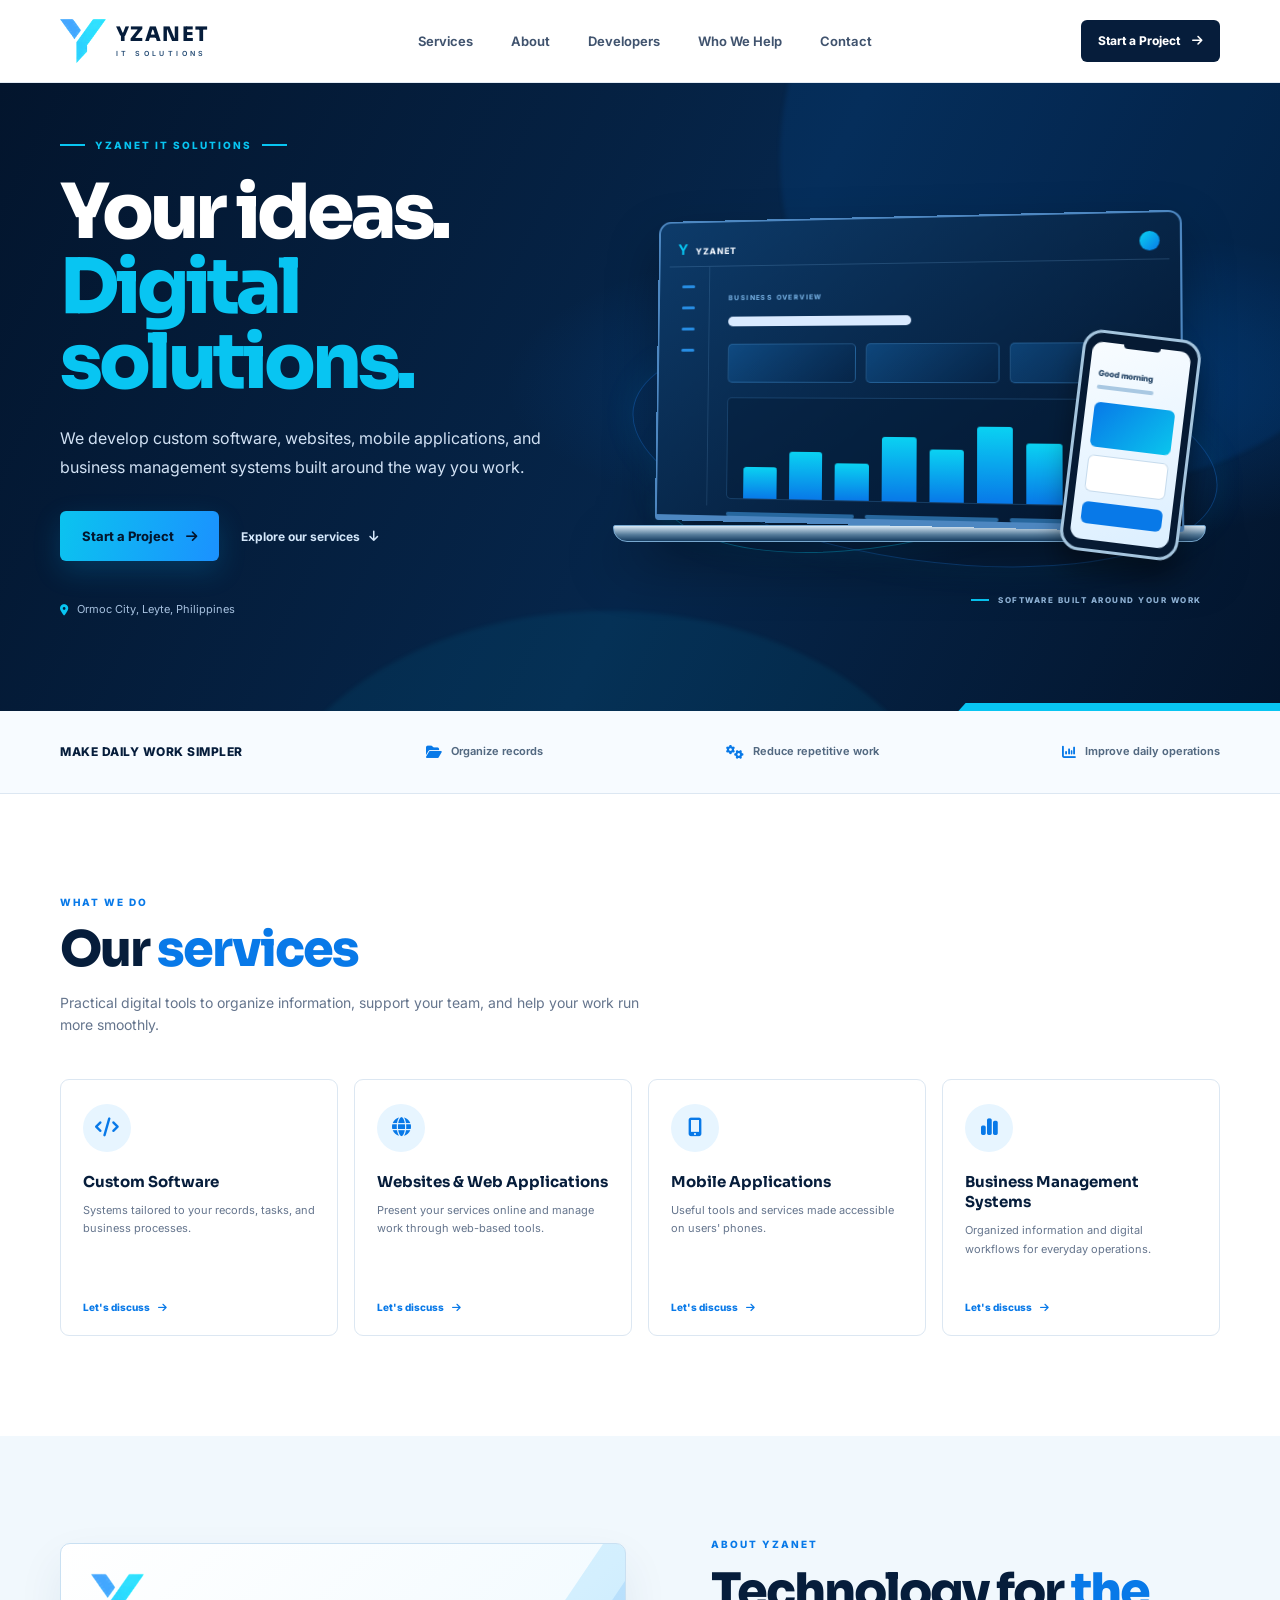
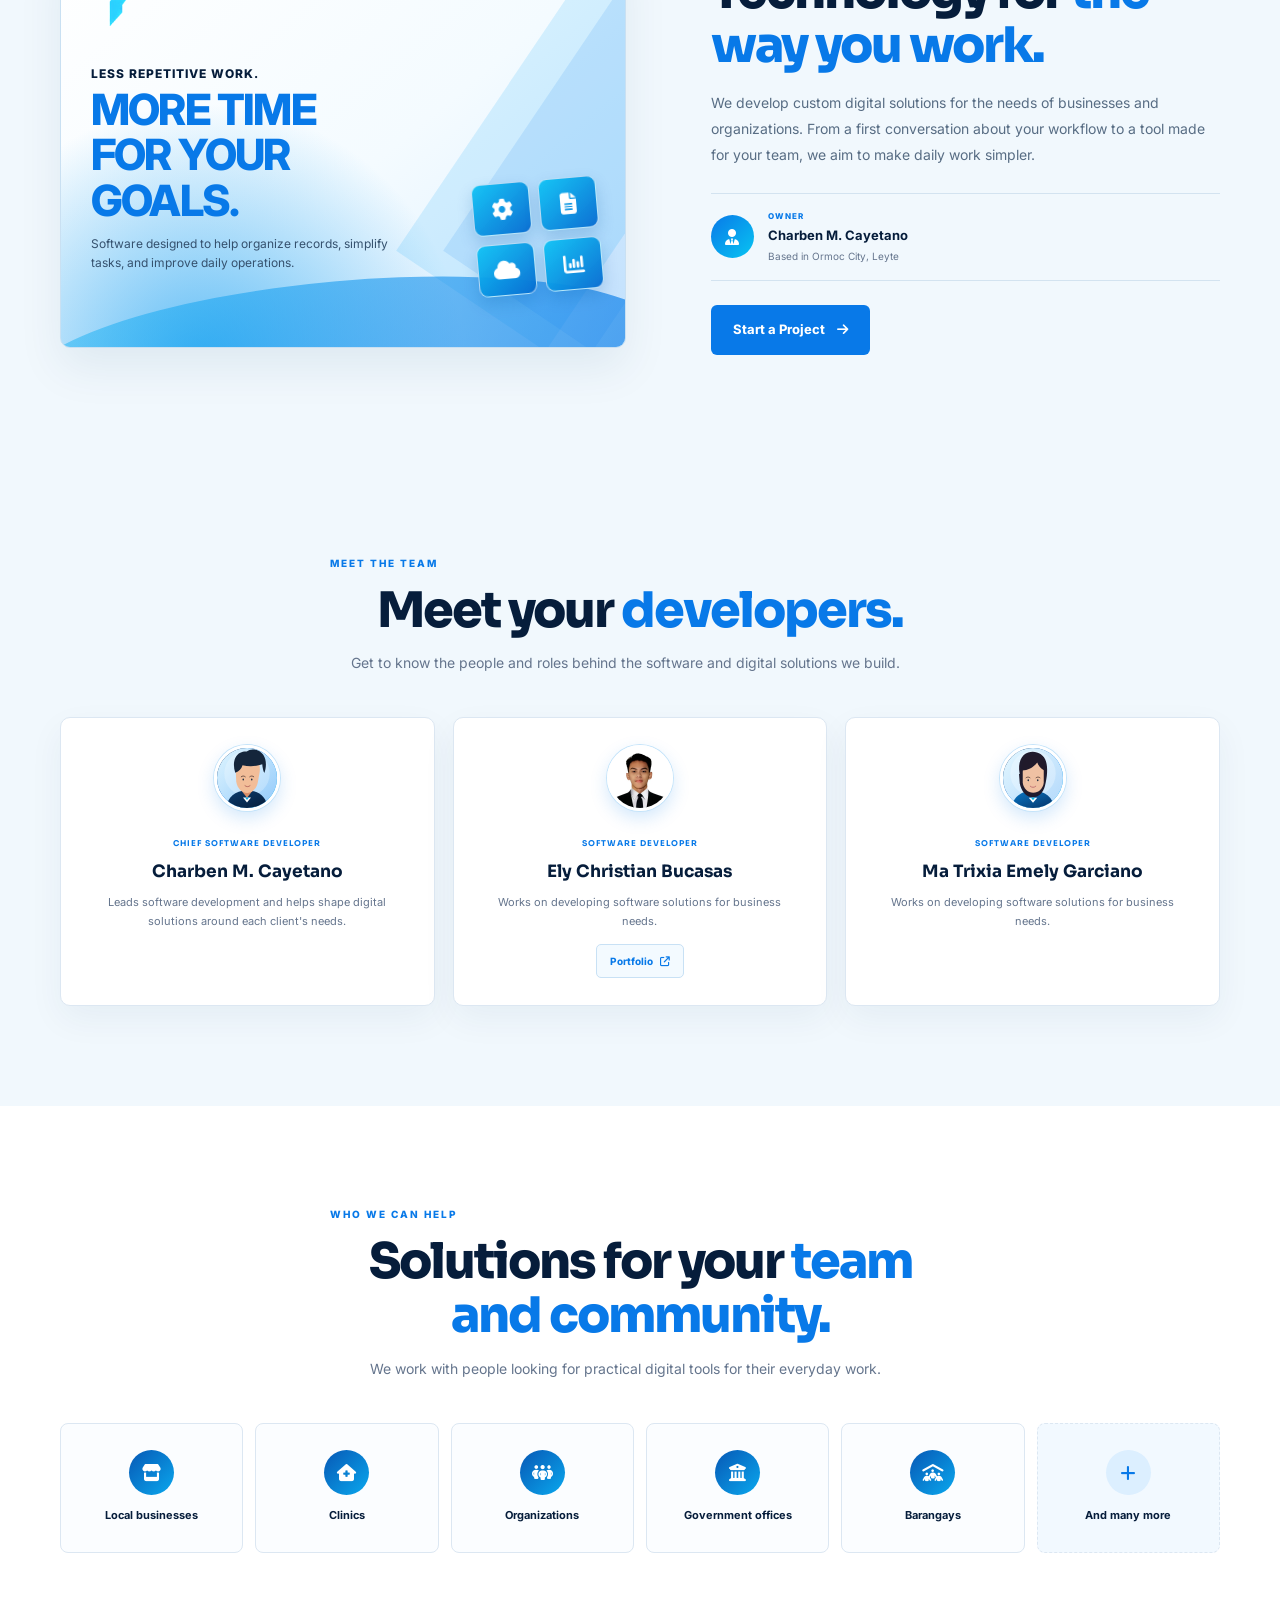
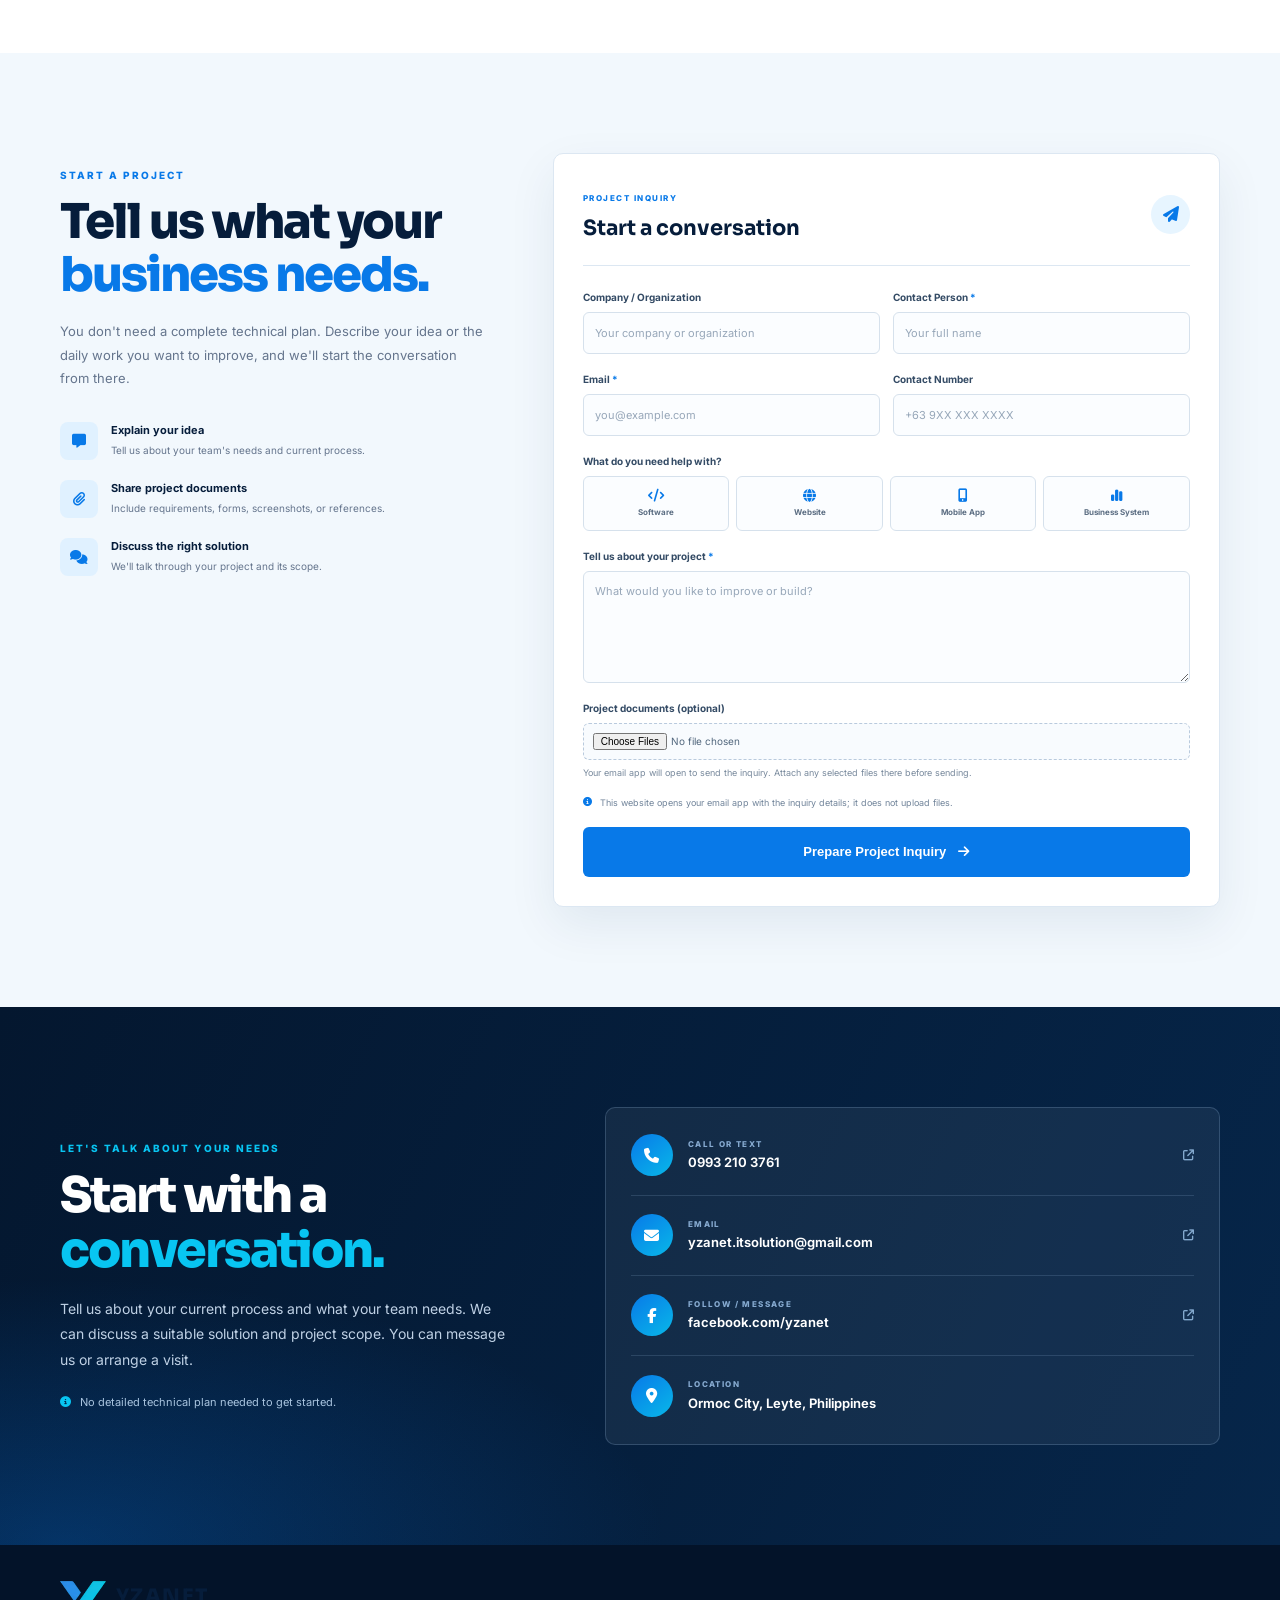
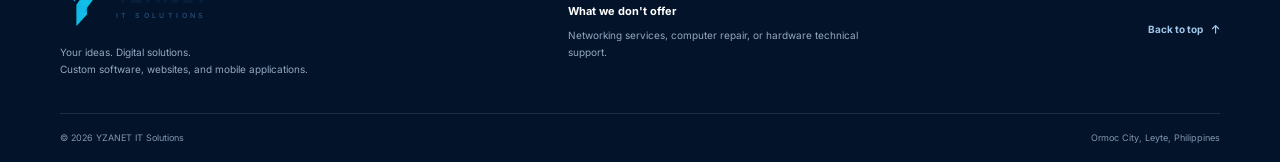
<file: index.html>
<!DOCTYPE html>
<html lang="en">
<head>
    <meta charset="UTF-8">
    <meta name="viewport" content="width=device-width, initial-scale=1.0">
    <meta name="description" content="YZANET IT Solutions builds custom software, websites, mobile applications, and business management systems in Ormoc City, Leyte.">
    <meta name="theme-color" content="#061d3b">
    <title>YZANET IT Solutions | Your Ideas. Digital Solutions.</title>
    <link rel="icon" type="image/png" href="assets/yzanet-mark.png">
    <link rel="preconnect" href="https://fonts.googleapis.com">
    <link rel="preconnect" href="https://fonts.gstatic.com" crossorigin>
    <link href="https://fonts.googleapis.com/css2?family=Inter:wght@400;500;600;700;800&family=Sora:wght@500;600;700;800&display=swap" rel="stylesheet">
    <link rel="stylesheet" href="https://cdnjs.cloudflare.com/ajax/libs/font-awesome/6.7.2/css/all.min.css">
    <link rel="stylesheet" href="style.css">
</head>
<body>
<header class="site-header">
    <div class="container header-inner">
        <a class="brand" href="#home" aria-label="YZANET IT Solutions home">
            <img class="brand-mark" src="assets/yzanet-mark.png" alt="">
            <span class="brand-wordmark"><strong>YZANET</strong><small>IT SOLUTIONS</small></span>
        </a>

        <nav class="main-nav" aria-label="Main navigation">
            <a href="#services">Services</a>
            <a href="#about">About</a>
            <a href="#developers">Developers</a>
            <a href="#who-we-help">Who We Help</a>
            <a href="#contact">Contact</a>
        </nav>

        <a class="button button-small button-dark" href="#project">
            Start a Project <i class="fa-solid fa-arrow-right" aria-hidden="true"></i>
        </a>
    </div>
</header>

<main>
    <section class="hero" id="home">
        <div class="hero-slideshow" aria-hidden="true">
            <img class="hero-slide hero-slide-one" src="assets/hero-background-1.svg" alt="">
            <img class="hero-slide hero-slide-two" src="assets/hero-background-2.svg" alt="">
            <img class="hero-slide hero-slide-three" src="assets/hero-background-3.svg" alt="">
        </div>
        <div class="hero-glow hero-glow-one" aria-hidden="true"></div>
        <div class="hero-glow hero-glow-two" aria-hidden="true"></div>
        <div class="container hero-layout">
            <div class="hero-copy">
                <p class="eyebrow"><span></span> YZANET IT SOLUTIONS <span></span></p>
                <h1>Your ideas.<br><span>Digital solutions.</span></h1>
                <p class="hero-lede">We develop custom software, websites, mobile applications, and business management systems built around the way you work.</p>
                <div class="hero-actions">
                    <a class="button button-bright" href="#project">Start a Project <i class="fa-solid fa-arrow-right" aria-hidden="true"></i></a>
                    <a class="text-link" href="#services">Explore our services <i class="fa-solid fa-arrow-down" aria-hidden="true"></i></a>
                </div>
                <div class="hero-location"><i class="fa-solid fa-location-dot" aria-hidden="true"></i> Ormoc City, Leyte, Philippines</div>
            </div>

            <div class="hero-art" aria-label="Illustration of business software on a laptop and mobile phone">
                <div class="orbit orbit-one" aria-hidden="true"></div>
                <div class="orbit orbit-two" aria-hidden="true"></div>
                <div class="hero-spark spark-one" aria-hidden="true"></div>
                <div class="hero-spark spark-two" aria-hidden="true"></div>
                <div class="laptop">
                    <div class="laptop-screen">
                        <div class="screen-top"><span class="screen-brand"><b>Y</b> YZANET</span><span class="screen-user"></span></div>
                        <div class="screen-body">
                            <div class="screen-sidebar"><i></i><i></i><i></i><i></i></div>
                            <div class="screen-dashboard">
                                <span class="screen-caption">BUSINESS OVERVIEW</span>
                                <div class="screen-title"></div>
                                <div class="screen-stat-row"><i></i><i></i><i></i></div>
                                <div class="screen-chart"><span></span><span></span><span></span><span></span><span></span><span></span><span></span></div>
                                <div class="screen-list"><i></i><i></i><i></i></div>
                            </div>
                        </div>
                    </div>
                    <div class="laptop-base"></div>
                </div>
                <div class="phone">
                    <div class="phone-notch"></div>
                    <div class="phone-ui">
                        <span class="phone-greeting">Good morning</span>
                        <span class="phone-line"></span>
                        <span class="phone-card"></span>
                        <span class="phone-card short"></span>
                        <span class="phone-action"></span>
                    </div>
                </div>
                <div class="art-caption"><span></span> SOFTWARE BUILT AROUND YOUR WORK</div>
            </div>
        </div>
        <div class="hero-ribbon" aria-hidden="true"></div>
    </section>

    <section class="intro-strip" aria-label="YZANET focus">
        <div class="container intro-inner">
            <p>Make daily work simpler</p>
            <span><i class="fa-solid fa-folder-open" aria-hidden="true"></i> Organize records</span>
            <span><i class="fa-solid fa-gears" aria-hidden="true"></i> Reduce repetitive work</span>
            <span><i class="fa-solid fa-chart-column" aria-hidden="true"></i> Improve daily operations</span>
        </div>
    </section>

    <section class="section services-section" id="services">
        <div class="container">
            <div class="section-heading">
                <p class="eyebrow eyebrow-light">WHAT WE DO</p>
                <h2>Our <span>services</span></h2>
                <p>Practical digital tools to organize information, support your team, and help your work run more smoothly.</p>
            </div>

            <div class="service-grid">
                <article class="service-card">
                    <div class="service-icon"><i class="fa-solid fa-code" aria-hidden="true"></i></div>
                    <h3>Custom Software</h3>
                    <p>Systems tailored to your records, tasks, and business processes.</p>
                    <a href="#contact" aria-label="Ask us about custom software">Let's discuss <i class="fa-solid fa-arrow-right" aria-hidden="true"></i></a>
                </article>
                <article class="service-card">
                    <div class="service-icon"><i class="fa-solid fa-globe" aria-hidden="true"></i></div>
                    <h3>Websites &amp; Web Applications</h3>
                    <p>Present your services online and manage work through web-based tools.</p>
                    <a href="#contact" aria-label="Ask us about websites and web applications">Let's discuss <i class="fa-solid fa-arrow-right" aria-hidden="true"></i></a>
                </article>
                <article class="service-card">
                    <div class="service-icon"><i class="fa-solid fa-mobile-screen-button" aria-hidden="true"></i></div>
                    <h3>Mobile Applications</h3>
                    <p>Useful tools and services made accessible on users' phones.</p>
                    <a href="#contact" aria-label="Ask us about mobile applications">Let's discuss <i class="fa-solid fa-arrow-right" aria-hidden="true"></i></a>
                </article>
                <article class="service-card">
                    <div class="service-icon"><i class="fa-solid fa-chart-simple" aria-hidden="true"></i></div>
                    <h3>Business Management Systems</h3>
                    <p>Organized information and digital workflows for everyday operations.</p>
                    <a href="#contact" aria-label="Ask us about business management systems">Let's discuss <i class="fa-solid fa-arrow-right" aria-hidden="true"></i></a>
                </article>
            </div>
        </div>
    </section>

    <section class="about-section section" id="about">
        <div class="container about-layout">
            <div class="about-art">
                <div class="about-art-top"><img src="assets/yzanet-mark.png" alt="" aria-hidden="true"></div>
                <div class="about-art-copy">
                    <span>LESS REPETITIVE WORK.</span>
                    <strong>More time<br>for your goals.</strong>
                    <p>Software designed to help organize records, simplify tasks, and improve daily operations.</p>
                </div>
                <div class="about-art-icons" aria-hidden="true">
                    <span><i class="fa-solid fa-gear"></i></span>
                    <span><i class="fa-solid fa-file-lines"></i></span>
                    <span><i class="fa-solid fa-cloud"></i></span>
                    <span><i class="fa-solid fa-chart-column"></i></span>
                </div>
                <div class="about-wave" aria-hidden="true"></div>
            </div>
            <div class="about-copy">
                <p class="eyebrow eyebrow-light">ABOUT YZANET</p>
                <h2>Technology for <span>the way you work.</span></h2>
                <p>We develop custom digital solutions for the needs of businesses and organizations. From a first conversation about your workflow to a tool made for your team, we aim to make daily work simpler.</p>
                <div class="owner-card">
                    <div class="owner-icon"><i class="fa-solid fa-user-tie" aria-hidden="true"></i></div>
                    <div><span>OWNER</span><strong>Charben M. Cayetano</strong><small>Based in Ormoc City, Leyte</small></div>
                </div>
                <a class="button button-blue" href="#project">Start a Project <i class="fa-solid fa-arrow-right" aria-hidden="true"></i></a>
            </div>
        </div>
    </section>

    <section class="team-section section" id="developers">
        <div class="container">
            <div class="section-heading centered">
                <p class="eyebrow eyebrow-light">MEET THE TEAM</p>
                <h2>Meet your <span>developers.</span></h2>
                <p>Get to know the people and roles behind the software and digital solutions we build.</p>
            </div>
            <div class="team-grid">
                <article class="team-card">
                    <img class="team-avatar" src="assets/charben-avatar.svg" alt="Illustrated profile portrait of Charben M. Cayetano">
                    <span class="team-role">CHIEF SOFTWARE DEVELOPER</span>
                    <h3>Charben M. Cayetano</h3>
                    <p>Leads software development and helps shape digital solutions around each client's needs.</p>
                </article>
                <article class="team-card">
                    <img class="team-avatar" src="assets/ely.webp" alt="Ely Christian Bucasas">
                    <span class="team-role">SOFTWARE DEVELOPER</span>
                    <h3>Ely Christian Bucasas</h3>
                    <p>Works on developing software solutions for business needs.</p>
                    <a class="team-portfolio" href="https://portfolio.justyouknow722.workers.dev/" target="_blank" rel="noopener noreferrer">
                        Portfolio <i class="fa-solid fa-arrow-up-right-from-square" aria-hidden="true"></i>
                    </a>
                </article>
                <article class="team-card">
                    <img class="team-avatar" src="assets/trixia-avatar.svg" alt="Illustrated profile portrait of Ma Trixia Emely Garciano">
                    <span class="team-role">SOFTWARE DEVELOPER</span>
                    <h3>Ma Trixia Emely Garciano</h3>
                    <p>Works on developing software solutions for business needs.</p>
                </article>
            </div>
        </div>
    </section>

    <section class="audience-section section" id="who-we-help">
        <div class="container">
            <div class="section-heading centered">
                <p class="eyebrow eyebrow-light">WHO WE CAN HELP</p>
                <h2>Solutions for your <span>team and community.</span></h2>
                <p>We work with people looking for practical digital tools for their everyday work.</p>
            </div>
            <div class="audience-grid">
                <div><i class="fa-solid fa-store" aria-hidden="true"></i><span>Local businesses</span></div>
                <div><i class="fa-solid fa-house-medical" aria-hidden="true"></i><span>Clinics</span></div>
                <div><i class="fa-solid fa-people-group" aria-hidden="true"></i><span>Organizations</span></div>
                <div><i class="fa-solid fa-building-columns" aria-hidden="true"></i><span>Government offices</span></div>
                <div><i class="fa-solid fa-people-roof" aria-hidden="true"></i><span>Barangays</span></div>
                <div class="audience-more"><i class="fa-solid fa-plus" aria-hidden="true"></i><span>And many more</span></div>
            </div>
        </div>
    </section>

    <section class="project-section section" id="project">
        <div class="container project-layout">
            <div class="project-copy">
                <p class="eyebrow eyebrow-light">START A PROJECT</p>
                <h2>Tell us what your <span>business needs.</span></h2>
                <p>You don't need a complete technical plan. Describe your idea or the daily work you want to improve, and we'll start the conversation from there.</p>
                <div class="project-points">
                    <div><i class="fa-solid fa-message" aria-hidden="true"></i><span><strong>Explain your idea</strong>Tell us about your team's needs and current process.</span></div>
                    <div><i class="fa-solid fa-paperclip" aria-hidden="true"></i><span><strong>Share project documents</strong>Include requirements, forms, screenshots, or references.</span></div>
                    <div><i class="fa-solid fa-comments" aria-hidden="true"></i><span><strong>Discuss the right solution</strong>We'll talk through your project and its scope.</span></div>
                </div>
            </div>

            <div class="project-form-card">
                <div class="project-form-heading">
                    <div><span>PROJECT INQUIRY</span><h3>Start a conversation</h3></div>
                    <i class="fa-solid fa-paper-plane" aria-hidden="true"></i>
                </div>
                <form id="project-inquiry" action="mailto:yzanet.itsolution@gmail.com" method="post" enctype="text/plain">
                    <div class="form-row">
                        <div class="form-group">
                            <label for="company">Company / Organization</label>
                            <input type="text" id="company" name="Company / Organization" placeholder="Your company or organization">
                        </div>
                        <div class="form-group">
                            <label for="contact-name">Contact Person <span aria-hidden="true">*</span></label>
                            <input type="text" id="contact-name" name="Contact Person" autocomplete="name" placeholder="Your full name" required>
                        </div>
                    </div>
                    <div class="form-row">
                        <div class="form-group">
                            <label for="email">Email <span aria-hidden="true">*</span></label>
                            <input type="email" id="email" name="Email" autocomplete="email" placeholder="you@example.com" required>
                        </div>
                        <div class="form-group">
                            <label for="phone">Contact Number</label>
                            <input type="tel" id="phone" name="Contact Number" autocomplete="tel" placeholder="+63 9XX XXX XXXX">
                        </div>
                    </div>
                    <fieldset class="form-group service-fieldset">
                        <legend>What do you need help with?</legend>
                        <div class="service-choices">
                            <label><input type="checkbox" name="Services" value="Custom Software"><span><i class="fa-solid fa-code" aria-hidden="true"></i> Software</span></label>
                            <label><input type="checkbox" name="Services" value="Website or Web Application"><span><i class="fa-solid fa-globe" aria-hidden="true"></i> Website</span></label>
                            <label><input type="checkbox" name="Services" value="Mobile Application"><span><i class="fa-solid fa-mobile-screen-button" aria-hidden="true"></i> Mobile App</span></label>
                            <label><input type="checkbox" name="Services" value="Business Management System"><span><i class="fa-solid fa-chart-simple" aria-hidden="true"></i> Business System</span></label>
                        </div>
                    </fieldset>
                    <div class="form-group">
                        <label for="message">Tell us about your project <span aria-hidden="true">*</span></label>
                        <textarea id="message" name="Project Details" rows="5" placeholder="What would you like to improve or build?" required></textarea>
                    </div>
                    <div class="form-group">
                        <label for="documents">Project documents (optional)</label>
                        <input class="file-input" type="file" id="documents" name="Project documents" multiple accept=".pdf,.doc,.docx,.png,.jpg,.jpeg,.webp">
                        <small class="file-help">Your email app will open to send the inquiry. Attach any selected files there before sending.</small>
                    </div>
                    <p class="form-note" role="note"><i class="fa-solid fa-circle-info" aria-hidden="true"></i> This website opens your email app with the inquiry details; it does not upload files.</p>
                    <button class="button button-submit" type="submit">Prepare Project Inquiry <i class="fa-solid fa-arrow-right" aria-hidden="true"></i></button>
                </form>
            </div>
        </div>
    </section>

    <section class="contact-section section" id="contact">
        <div class="container contact-layout">
            <div class="contact-copy">
                <p class="eyebrow">LET'S TALK ABOUT YOUR NEEDS</p>
                <h2>Start with a <span>conversation.</span></h2>
                <p>Tell us about your current process and what your team needs. We can discuss a suitable solution and project scope. You can message us or arrange a visit.</p>
                <div class="contact-note"><i class="fa-solid fa-circle-info" aria-hidden="true"></i> No detailed technical plan needed to get started.</div>
            </div>
            <div class="contact-card">
                <a class="contact-item" href="tel:+639932103761">
                    <span class="contact-icon"><i class="fa-solid fa-phone" aria-hidden="true"></i></span>
                    <span><small>CALL OR TEXT</small><strong>0993 210 3761</strong></span>
                    <i class="fa-solid fa-arrow-up-right-from-square contact-arrow" aria-hidden="true"></i>
                </a>
                <a class="contact-item" href="mailto:yzanet.itsolution@gmail.com">
                    <span class="contact-icon"><i class="fa-solid fa-envelope" aria-hidden="true"></i></span>
                    <span><small>EMAIL</small><strong>yzanet.itsolution@gmail.com</strong></span>
                    <i class="fa-solid fa-arrow-up-right-from-square contact-arrow" aria-hidden="true"></i>
                </a>
                <a class="contact-item" href="https://facebook.com/yzanet" target="_blank" rel="noopener noreferrer">
                    <span class="contact-icon"><i class="fa-brands fa-facebook-f" aria-hidden="true"></i></span>
                    <span><small>FOLLOW / MESSAGE</small><strong>facebook.com/yzanet</strong></span>
                    <i class="fa-solid fa-arrow-up-right-from-square contact-arrow" aria-hidden="true"></i>
                </a>
                <div class="contact-item location-item">
                    <span class="contact-icon"><i class="fa-solid fa-location-dot" aria-hidden="true"></i></span>
                    <span><small>LOCATION</small><strong>Ormoc City, Leyte, Philippines</strong></span>
                </div>
            </div>
        </div>
    </section>
</main>

<footer class="site-footer">
    <div class="container footer-main">
        <div class="footer-brand">
            <a class="brand" href="#home" aria-label="YZANET IT Solutions home">
                <img class="brand-mark" src="assets/yzanet-mark.png" alt="">
                <span class="brand-wordmark"><strong>YZANET</strong><small>IT SOLUTIONS</small></span>
            </a>
            <p>Your ideas. Digital solutions.<br>Custom software, websites, and mobile applications.</p>
        </div>
        <div class="footer-note">
            <strong>What we don't offer</strong>
            <p>Networking services, computer repair, or hardware technical support.</p>
        </div>
        <a class="back-to-top" href="#home">Back to top <i class="fa-solid fa-arrow-up" aria-hidden="true"></i></a>
    </div>
    <div class="container footer-bottom">
        <span>&copy; 2026 YZANET IT Solutions</span>
        <span>Ormoc City, Leyte, Philippines</span>
    </div>
</footer>
</body>
</html>
</file>
<file: style.css>
:root {
    color-scheme: light;
    --navy: #061d3b;
    --navy-deep: #03152d;
    --blue: #0879e8;
    --cyan: #08c5f2;
    --ink: #102747;
    --muted: #65758d;
    --line: #dce7f2;
    --pale: #eff7fd;
    --white: #fff;
    --container: 1160px;
    --heading-font: "Sora", "Inter", sans-serif;
}

* {
    box-sizing: border-box;
    margin: 0;
    padding: 0;
}

html {
    scroll-behavior: smooth;
    scroll-padding-top: 92px;
}

body {
    min-width: 320px;
    background: var(--white);
    color: var(--ink);
    font-family: "Inter", sans-serif;
    line-height: 1.6;
}

h1,
h2,
h3,
.team-role {
    font-family: var(--heading-font);
}

a {
    color: inherit;
    text-decoration: none;
}

.container {
    width: min(var(--container), calc(100% - 48px));
    margin: 0 auto;
}

.site-header {
    position: sticky;
    z-index: 10;
    top: 0;
    border-bottom: 1px solid rgba(220, 231, 242, .8);
    background: rgba(255, 255, 255, .96);
    backdrop-filter: blur(14px);
}

.header-inner {
    min-height: 82px;
    display: flex;
    align-items: center;
    justify-content: space-between;
    gap: 28px;
}

.brand {
    display: inline-flex;
    flex: 0 0 auto;
    align-items: center;
}

.brand-mark {
    display: block;
    width: 46px;
    height: 46px;
    object-fit: contain;
}

.brand-wordmark {
    display: flex;
    flex-direction: column;
    margin-left: 10px;
    line-height: 1;
}

.brand-wordmark strong {
    color: var(--navy);
    font-family: var(--heading-font);
    font-size: 20px;
    font-weight: 800;
    letter-spacing: 1.4px;
}

.brand-wordmark small {
    margin-top: 5px;
    color: #234a73;
    font-size: 7px;
    font-weight: 600;
    letter-spacing: 3.4px;
}

.main-nav {
    display: flex;
    align-items: center;
    gap: clamp(18px, 3vw, 38px);
}

.main-nav a {
    color: #40536e;
    font-size: 13px;
    font-weight: 650;
    transition: color .2s ease;
}

.main-nav a:hover,
.text-link:hover {
    color: var(--blue);
}

.button {
    display: inline-flex;
    min-height: 50px;
    align-items: center;
    justify-content: center;
    gap: 12px;
    padding: 0 22px;
    border-radius: 6px;
    font-size: 13px;
    font-weight: 750;
    transition: transform .2s ease, background .2s ease, box-shadow .2s ease;
}

.button:hover {
    transform: translateY(-2px);
}

.button-small {
    min-height: 42px;
    padding: 0 17px;
    font-size: 12px;
}

.button-dark {
    color: var(--white);
    background: var(--navy);
}

.button-dark:hover {
    background: var(--blue);
}

.hero {
    position: relative;
    overflow: hidden;
    color: var(--white);
    background:
        radial-gradient(ellipse at 78% 48%, rgba(5, 113, 225, .32), transparent 35%),
        linear-gradient(116deg, #03152d 0%, #06264b 55%, #03152d 100%);
}

.hero-slideshow,
.hero-slide {
    position: absolute;
    inset: 0;
    width: 100%;
    height: 100%;
}

.hero-slideshow {
    overflow: hidden;
}

.hero-slide {
    object-fit: cover;
    opacity: 0;
    animation: hero-background-slide 24s infinite;
}

.hero-slide-one {
    animation-delay: -16s;
}

.hero-slide-two {
    animation-delay: -8s;
}

.hero-slide-three {
    animation-delay: 0s;
}

@keyframes hero-background-slide {
    0%, 2% { opacity: 0; }
    8%, 28% { opacity: .3; }
    36%, 100% { opacity: 0; }
}

.hero-layout {
    position: relative;
    z-index: 1;
    min-height: 620px;
    display: grid;
    grid-template-columns: .92fr 1.08fr;
    align-items: center;
    gap: 46px;
    padding-top: 54px;
    padding-bottom: 70px;
}

.hero-copy {
    position: relative;
    z-index: 2;
    padding-bottom: 22px;
}

.eyebrow {
    display: flex;
    align-items: center;
    gap: 10px;
    color: var(--cyan);
    font-size: 10px;
    font-weight: 800;
    letter-spacing: 2px;
}

.eyebrow > span {
    width: 25px;
    height: 2px;
    background: currentColor;
}

.hero h1 {
    margin-top: 22px;
    color: var(--white);
    font-size: clamp(49px, 6vw, 76px);
    font-weight: 800;
    letter-spacing: -4px;
    line-height: .99;
}

.hero h1 span {
    color: var(--cyan);
}

.hero-lede {
    max-width: 500px;
    margin-top: 23px;
    color: #d1e1f4;
    font-size: 16px;
    line-height: 1.8;
}

.hero-actions {
    display: flex;
    flex-wrap: wrap;
    align-items: center;
    gap: 22px;
    margin-top: 30px;
}

.button-bright {
    color: var(--navy-deep);
    background: linear-gradient(105deg, #0bc4ef, #1b91ff);
    box-shadow: 0 10px 28px rgba(0, 176, 255, .18);
}

.button-bright:hover {
    box-shadow: 0 13px 32px rgba(0, 176, 255, .32);
}

.text-link {
    display: inline-flex;
    align-items: center;
    gap: 9px;
    color: #d4e7fa;
    font-size: 12px;
    font-weight: 700;
    transition: color .2s ease;
}

.hero-location {
    display: flex;
    align-items: center;
    gap: 9px;
    margin-top: 40px;
    color: #a7c1df;
    font-size: 11px;
}

.hero-location i {
    color: var(--cyan);
}

.hero-art {
    position: relative;
    min-height: 465px;
    display: flex;
    align-items: center;
    justify-content: center;
}

.orbit {
    position: absolute;
    width: 90%;
    height: 48%;
    border: 1px solid rgba(7, 196, 242, .45);
    border-radius: 50%;
    transform: rotate(-14deg);
    box-shadow: 0 0 32px rgba(0, 180, 255, .1);
}

.orbit-one {
    top: 34%;
    left: 5%;
}

.orbit-two {
    top: 39%;
    left: 2%;
    width: 98%;
    border-color: rgba(29, 136, 250, .32);
    transform: rotate(8deg);
}

.laptop {
    position: relative;
    z-index: 1;
    width: min(88%, 560px);
    margin: 3px 0 24px -20px;
    filter: drop-shadow(0 24px 25px rgba(0, 0, 0, .32));
}

.laptop-screen {
    overflow: hidden;
    height: 310px;
    padding: 10px;
    border: 2px solid #4d87c1;
    border-bottom-width: 6px;
    border-radius: 13px 13px 4px 4px;
    background: linear-gradient(145deg, #0d3b6a, #02132a);
    transform: perspective(800px) rotateY(-7deg) rotateX(2deg);
}

.screen-top {
    height: 36px;
    display: flex;
    align-items: center;
    justify-content: space-between;
    padding: 0 9px;
    border-bottom: 1px solid rgba(129, 189, 239, .2);
}

.screen-brand {
    color: #f3f8ff;
    font-size: 9px;
    font-weight: 800;
    letter-spacing: 1px;
}

.screen-brand b {
    margin-right: 4px;
    color: var(--cyan);
    font-size: 15px;
}

.screen-user {
    width: 19px;
    height: 19px;
    border-radius: 50%;
    background: linear-gradient(135deg, #09d3f1, #0879e8);
}

.screen-body {
    height: calc(100% - 36px);
    display: flex;
}

.screen-sidebar {
    width: 44px;
    flex: 0 0 auto;
    display: flex;
    flex-direction: column;
    gap: 19px;
    padding: 19px 14px;
    border-right: 1px solid rgba(129, 189, 239, .16);
}

.screen-sidebar i {
    width: 14px;
    height: 3px;
    border-radius: 4px;
    background: #278de3;
}

.screen-dashboard {
    flex: 1;
    padding: 17px 20px;
}

.screen-caption {
    color: #6fa8da;
    font-size: 7px;
    font-weight: 800;
    letter-spacing: 1.4px;
}

.screen-title {
    width: 45%;
    height: 10px;
    margin-top: 9px;
    border-radius: 5px;
    background: #d9eaff;
}

.screen-stat-row {
    display: grid;
    grid-template-columns: repeat(3, 1fr);
    gap: 10px;
    margin-top: 18px;
}

.screen-stat-row i {
    height: 40px;
    border: 1px solid rgba(79, 154, 219, .35);
    border-radius: 5px;
    background: linear-gradient(140deg, rgba(25, 120, 202, .36), rgba(6, 36, 71, .7));
}

.screen-chart {
    height: 104px;
    display: flex;
    align-items: end;
    gap: 13px;
    margin-top: 15px;
    padding: 13px 17px 0;
    border: 1px solid rgba(79, 154, 219, .26);
    border-radius: 5px;
    background: rgba(5, 29, 56, .5);
}

.screen-chart span {
    width: 9%;
    border-radius: 3px 3px 0 0;
    background: linear-gradient(0deg, #0879e8, #0ad2f2);
}

.screen-chart span:nth-child(1) { height: 35%; }
.screen-chart span:nth-child(2) { height: 54%; }
.screen-chart span:nth-child(3) { height: 41%; }
.screen-chart span:nth-child(4) { height: 71%; }
.screen-chart span:nth-child(5) { height: 58%; }
.screen-chart span:nth-child(6) { height: 84%; }
.screen-chart span:nth-child(7) { height: 66%; }

.screen-list {
    display: flex;
    gap: 11px;
    margin-top: 13px;
}

.screen-list i {
    height: 4px;
    flex: 1;
    border-radius: 4px;
    background: #27679e;
}

.laptop-base {
    width: 112%;
    height: 17px;
    margin-left: -6%;
    border: 1px solid #78a8cf;
    border-radius: 2px 2px 14px 14px;
    background: linear-gradient(180deg, #d9e9f5, #557b9a 58%, #163c60);
}

.phone {
    position: absolute;
    z-index: 2;
    right: 5%;
    bottom: 65px;
    width: 119px;
    height: 222px;
    padding: 9px 7px;
    border: 3px solid #a5c5de;
    border-radius: 20px;
    background: #061a33;
    box-shadow: 0 18px 28px rgba(0, 0, 0, .38);
    transform: rotate(7deg);
}

.phone-notch {
    position: absolute;
    top: 5px;
    left: 38px;
    width: 37px;
    height: 8px;
    border-radius: 8px;
    background: #061a33;
}

.phone-ui {
    height: 100%;
    padding: 25px 9px 10px;
    border-radius: 11px;
    background: linear-gradient(160deg, #f8fcff, #dcefff);
}

.phone-greeting {
    display: block;
    color: #17395c;
    font-size: 8px;
    font-weight: 800;
}

.phone-line {
    display: block;
    width: 70%;
    height: 4px;
    margin-top: 5px;
    border-radius: 4px;
    background: #a9c8e2;
}

.phone-card {
    display: block;
    height: 45px;
    margin-top: 13px;
    border-radius: 6px;
    background: linear-gradient(130deg, #0879e8, #0ac5ed);
}

.phone-card.short {
    height: 37px;
    margin-top: 8px;
    background: white;
    box-shadow: inset 0 0 0 1px #c5daec;
}

.phone-action {
    display: block;
    height: 22px;
    margin-top: 10px;
    border-radius: 6px;
    background: #0879e8;
}

.hero-spark {
    position: absolute;
    z-index: 1;
    width: 10px;
    height: 10px;
    border-radius: 50%;
    background: var(--cyan);
    box-shadow: 0 0 18px 5px rgba(8, 197, 242, .55);
}

.spark-one { top: 21%; right: 14%; }
.spark-two { bottom: 24%; left: 8%; width: 7px; height: 7px; }

.art-caption {
    position: absolute;
    right: 3%;
    bottom: 15px;
    display: flex;
    align-items: center;
    gap: 9px;
    color: #91b5d9;
    font-size: 8px;
    font-weight: 800;
    letter-spacing: 1.5px;
}

.art-caption span {
    width: 18px;
    height: 2px;
    background: var(--cyan);
}

.hero-glow {
    position: absolute;
    pointer-events: none;
    border-radius: 50%;
    filter: blur(2px);
}

.hero-glow-one {
    top: -250px;
    right: -150px;
    width: 650px;
    height: 650px;
    background: rgba(8, 121, 232, .1);
}

.hero-glow-two {
    bottom: -400px;
    left: 20%;
    width: 700px;
    height: 500px;
    background: rgba(8, 197, 242, .07);
}

.hero-ribbon {
    position: absolute;
    right: -40px;
    bottom: 0;
    width: 28%;
    height: 8px;
    background: var(--cyan);
    transform: skewX(-42deg);
}

.intro-strip {
    border-bottom: 1px solid var(--line);
    background: #f7fbff;
}

.intro-inner {
    min-height: 82px;
    display: flex;
    align-items: center;
    justify-content: space-between;
    gap: 20px;
}

.intro-inner p {
    color: var(--navy);
    font-size: 12px;
    font-weight: 800;
    text-transform: uppercase;
    letter-spacing: .5px;
}

.intro-inner > span {
    display: flex;
    align-items: center;
    gap: 9px;
    color: #536981;
    font-size: 11px;
    font-weight: 650;
}

.intro-inner i {
    color: var(--blue);
    font-size: 14px;
}

.section {
    padding: 100px 0;
}

.services-section {
    background: var(--white);
}

.section-heading {
    max-width: 620px;
    margin-bottom: 42px;
}

.section-heading.centered {
    margin-right: auto;
    margin-left: auto;
    text-align: center;
}

.eyebrow-light {
    color: var(--blue);
}

.section-heading h2,
.about-copy h2,
.contact-copy h2 {
    margin-top: 12px;
    color: var(--navy);
    font-size: clamp(34px, 4.2vw, 49px);
    font-weight: 800;
    letter-spacing: -2px;
    line-height: 1.12;
}

.section-heading h2 span,
.about-copy h2 span,
.contact-copy h2 span {
    color: var(--blue);
}

.section-heading > p:last-child {
    max-width: 590px;
    margin-top: 15px;
    color: var(--muted);
    font-size: 14px;
}

.service-grid {
    display: grid;
    grid-template-columns: repeat(4, 1fr);
    gap: 16px;
}

.service-card {
    min-height: 257px;
    display: flex;
    flex-direction: column;
    align-items: flex-start;
    padding: 24px 22px 20px;
    border: 1px solid var(--line);
    border-radius: 9px;
    background: var(--white);
    transition: transform .2s ease, box-shadow .2s ease, border-color .2s ease;
}

.service-card:hover {
    transform: translateY(-5px);
    border-color: #acd4f4;
    box-shadow: 0 16px 35px rgba(14, 56, 96, .09);
}

.service-icon {
    width: 48px;
    height: 48px;
    display: grid;
    place-items: center;
    border-radius: 50%;
    color: var(--blue);
    background: #e7f5ff;
    font-size: 19px;
}

.service-card h3 {
    margin-top: 20px;
    color: var(--navy);
    font-size: 15px;
    line-height: 1.35;
}

.service-card p {
    margin-top: 9px;
    color: var(--muted);
    font-size: 11px;
    line-height: 1.7;
}

.service-card a {
    display: flex;
    align-items: center;
    gap: 8px;
    margin-top: auto;
    padding-top: 17px;
    color: var(--blue);
    font-size: 10px;
    font-weight: 800;
}

.about-section {
    overflow: hidden;
    background: #f1f8fd;
}

.about-layout {
    display: grid;
    grid-template-columns: 1fr .9fr;
    align-items: center;
    gap: 85px;
}

.about-art {
    position: relative;
    min-height: 405px;
    overflow: hidden;
    padding: 30px;
    border: 1px solid #c9e0f2;
    border-radius: 10px;
    background:
        radial-gradient(ellipse at 25% 105%, rgba(11, 153, 240, .65), transparent 44%),
        linear-gradient(140deg, #fff 0%, #f4fbff 55%, #dcefff 100%);
    box-shadow: 0 20px 45px rgba(11, 61, 105, .08);
}

.about-art::before,
.about-art::after {
    position: absolute;
    top: -82px;
    right: -70px;
    width: 180px;
    height: 480px;
    content: "";
    background: rgba(10, 164, 244, .14);
    transform: rotate(34deg);
}

.about-art::after {
    right: -117px;
    background: rgba(8, 121, 232, .12);
}

.about-art-top {
    position: relative;
    z-index: 1;
    width: 53px;
    height: 53px;
}

.about-art-top img {
    display: block;
    width: 100%;
    height: 100%;
    object-fit: contain;
}

.about-art-copy {
    position: relative;
    z-index: 1;
    max-width: 340px;
    margin-top: 37px;
}

.about-art-copy > span {
    display: block;
    color: var(--navy);
    font-size: 12px;
    font-weight: 800;
    letter-spacing: 1px;
}

.about-art-copy strong {
    display: block;
    margin-top: 4px;
    color: var(--blue);
    font-size: clamp(31px, 4vw, 43px);
    font-weight: 800;
    letter-spacing: -1.8px;
    line-height: 1.06;
    text-transform: uppercase;
}

.about-art-copy p {
    max-width: 315px;
    margin-top: 12px;
    color: #35516e;
    font-size: 12px;
    line-height: 1.55;
}

.about-art-icons {
    position: absolute;
    z-index: 1;
    right: 25px;
    bottom: 54px;
    display: grid;
    grid-template-columns: repeat(2, 58px);
    gap: 9px;
    transform: rotate(-5deg);
}

.about-art-icons span {
    width: 58px;
    height: 52px;
    display: grid;
    place-items: center;
    border: 1px solid rgba(255, 255, 255, .7);
    border-radius: 9px;
    color: white;
    background: linear-gradient(140deg, rgba(12, 194, 245, .94), rgba(6, 107, 209, .96));
    box-shadow: 0 7px 16px rgba(2, 83, 158, .2);
    font-size: 21px;
}

.about-wave {
    position: absolute;
    right: -7%;
    bottom: -94px;
    left: -7%;
    height: 160px;
    border-radius: 50% 50% 0 0;
    background: linear-gradient(120deg, rgba(8, 182, 244, .42), rgba(8, 121, 232, .7));
    transform: rotate(-5deg);
}

.about-copy > p:not(.eyebrow) {
    margin-top: 17px;
    color: #586d84;
    font-size: 14px;
    line-height: 1.85;
}

.owner-card {
    display: flex;
    align-items: center;
    gap: 14px;
    margin-top: 25px;
    padding: 16px 0;
    border-top: 1px solid #d3e3f0;
    border-bottom: 1px solid #d3e3f0;
}

.owner-icon {
    width: 43px;
    height: 43px;
    display: grid;
    flex: 0 0 auto;
    place-items: center;
    border-radius: 50%;
    color: white;
    background: linear-gradient(135deg, var(--blue), var(--cyan));
}

.owner-card span,
.owner-card strong,
.owner-card small {
    display: block;
}

.owner-card span {
    color: var(--blue);
    font-size: 8px;
    font-weight: 800;
    letter-spacing: 1.4px;
}

.owner-card strong {
    margin-top: 2px;
    color: var(--navy);
    font-size: 13px;
}

.owner-card small {
    margin-top: 2px;
    color: var(--muted);
    font-size: 10px;
}

.button-blue {
    margin-top: 24px;
    color: white;
    background: var(--blue);
}

.button-blue:hover {
    background: var(--navy);
}

.audience-section {
    background: white;
}

.audience-grid {
    display: grid;
    grid-template-columns: repeat(6, 1fr);
    gap: 12px;
}

.audience-grid > div {
    min-height: 130px;
    display: flex;
    flex-direction: column;
    align-items: center;
    justify-content: center;
    gap: 12px;
    padding: 18px 12px;
    border: 1px solid var(--line);
    border-radius: 8px;
    color: var(--navy);
    background: #fbfdff;
    text-align: center;
}

.audience-grid i {
    width: 45px;
    height: 45px;
    display: grid;
    place-items: center;
    border-radius: 50%;
    color: white;
    background: linear-gradient(135deg, #0758b5, #0aa8ee);
    font-size: 17px;
}

.audience-grid span {
    font-size: 11px;
    font-weight: 700;
}

.audience-more {
    border-style: dashed !important;
    background: #f2f9ff !important;
}

.audience-more i {
    color: var(--blue);
    background: #dcefff;
}

.team-section {
    background: #f1f8fd;
}

.team-grid {
    display: grid;
    grid-template-columns: repeat(3, 1fr);
    gap: 18px;
}

.team-card {
    min-height: 260px;
    padding: 27px 24px;
    border: 1px solid var(--line);
    border-radius: 10px;
    background: white;
    box-shadow: 0 13px 35px rgba(12, 53, 91, .055);
    text-align: center;
    transition: transform .2s ease, box-shadow .2s ease;
}

.team-card:hover {
    transform: translateY(-4px);
    box-shadow: 0 19px 40px rgba(12, 53, 91, .1);
}

.team-avatar {
    width: 66px;
    height: 66px;
    display: block;
    margin: 0 auto 17px;
    border: 3px solid white;
    border-radius: 50%;
    object-fit: cover;
    object-position: center;
    background: linear-gradient(135deg, var(--navy), var(--blue), var(--cyan));
    box-shadow: 0 0 0 1px #c5e4fa, 0 7px 18px rgba(8, 121, 232, .18);
}

.team-role {
    display: inline-block;
    color: var(--blue);
    font-size: 8px;
    font-weight: 700;
    letter-spacing: 1px;
    line-height: 1.5;
}

.team-card h3 {
    margin-top: 7px;
    color: var(--navy);
    font-size: 17px;
    line-height: 1.4;
}

.team-card p {
    max-width: 285px;
    margin: 9px auto 0;
    color: var(--muted);
    font-size: 11px;
    line-height: 1.7;
}

.team-portfolio {
    display: inline-flex;
    align-items: center;
    justify-content: center;
    gap: 7px;
    margin-top: 13px;
    padding: 8px 13px;
    border: 1px solid #c8e1f5;
    border-radius: 5px;
    color: var(--blue);
    background: #f3faff;
    font-size: 10px;
    font-weight: 750;
    transition: color .2s ease, background .2s ease, border-color .2s ease;
}

.team-portfolio:hover {
    border-color: var(--blue);
    color: white;
    background: var(--blue);
}

.project-section {
    background: #f2f8fd;
}

.project-layout {
    display: grid;
    grid-template-columns: .78fr 1.22fr;
    align-items: start;
    gap: 66px;
}

.project-copy {
    position: sticky;
    top: 120px;
    padding-top: 14px;
}

.project-copy h2 {
    margin-top: 12px;
    color: var(--navy);
    font-size: clamp(35px, 4.2vw, 48px);
    font-weight: 800;
    letter-spacing: -2px;
    line-height: 1.12;
}

.project-copy h2 span {
    color: var(--blue);
}

.project-copy > p:not(.eyebrow) {
    margin-top: 18px;
    color: var(--muted);
    font-size: 13px;
    line-height: 1.8;
}

.project-points {
    display: flex;
    flex-direction: column;
    gap: 20px;
    margin-top: 32px;
}

.project-points > div {
    display: flex;
    align-items: flex-start;
    gap: 13px;
    color: var(--muted);
    font-size: 10px;
    line-height: 1.6;
}

.project-points > div > i {
    width: 38px;
    height: 38px;
    display: grid;
    flex: 0 0 auto;
    place-items: center;
    border-radius: 8px;
    color: var(--blue);
    background: #e0f1ff;
    font-size: 14px;
}

.project-points strong {
    display: block;
    margin-bottom: 2px;
    color: var(--navy);
    font-size: 11px;
}

.project-form-card {
    padding: 29px;
    border: 1px solid var(--line);
    border-radius: 10px;
    background: white;
    box-shadow: 0 18px 48px rgba(15, 54, 90, .08);
}

.project-form-heading {
    display: flex;
    align-items: center;
    justify-content: space-between;
    margin-bottom: 23px;
    padding-bottom: 19px;
    border-bottom: 1px solid var(--line);
}

.project-form-heading > div > span {
    color: var(--blue);
    font-size: 8px;
    font-weight: 800;
    letter-spacing: 1.5px;
}

.project-form-heading h3 {
    margin-top: 4px;
    color: var(--navy);
    font-size: 21px;
}

.project-form-heading > i {
    width: 39px;
    height: 39px;
    display: grid;
    place-items: center;
    border-radius: 50%;
    color: var(--blue);
    background: #e7f5ff;
}

.form-row {
    display: grid;
    grid-template-columns: 1fr 1fr;
    gap: 13px;
}

.form-group {
    min-width: 0;
    margin-bottom: 17px;
}

.form-group > label,
.service-fieldset legend {
    display: block;
    margin-bottom: 7px;
    color: #344b65;
    font-size: 10px;
    font-weight: 700;
}

.form-group > label span {
    color: var(--blue);
}

.form-group input:not([type="checkbox"]):not([type="file"]),
.form-group textarea {
    width: 100%;
    border: 1px solid #d6e1ec;
    border-radius: 6px;
    outline: none;
    background: #fbfdff;
    color: var(--ink);
    font: inherit;
    font-size: 11px;
    transition: border-color .2s ease, box-shadow .2s ease;
}

.form-group input:not([type="checkbox"]):not([type="file"]) {
    height: 42px;
    padding: 0 11px;
}

.form-group textarea {
    display: block;
    min-height: 112px;
    padding: 11px;
    resize: vertical;
}

.form-group input:focus,
.form-group textarea:focus,
.file-input:focus-visible {
    border-color: var(--blue);
    box-shadow: 0 0 0 3px rgba(8, 121, 232, .1);
}

.form-group input::placeholder,
.form-group textarea::placeholder {
    color: #97a7b9;
}

.service-fieldset {
    border: 0;
}

.service-choices {
    display: grid;
    grid-template-columns: repeat(4, 1fr);
    gap: 7px;
}

.service-choices label {
    position: relative;
    cursor: pointer;
}

.service-choices input {
    position: absolute;
    width: 1px;
    height: 1px;
    opacity: 0;
}

.service-choices label span {
    min-height: 55px;
    display: flex;
    flex-direction: column;
    align-items: center;
    justify-content: center;
    gap: 4px;
    border: 1px solid #d6e1ec;
    border-radius: 6px;
    color: #5c6e83;
    background: #fbfdff;
    font-size: 8px;
    font-weight: 700;
}

.service-choices label i {
    color: var(--blue);
    font-size: 13px;
}

.service-choices input:checked + span {
    border-color: var(--blue);
    color: var(--blue);
    background: #e9f5ff;
}

.service-choices input:focus-visible + span {
    outline: 2px solid var(--blue);
    outline-offset: 2px;
}

.file-input {
    width: 100%;
    padding: 9px;
    border: 1px dashed #b9cadd;
    border-radius: 6px;
    color: #52677d;
    background: #f8fbfe;
    font: inherit;
    font-size: 10px;
}

.file-help {
    display: block;
    margin-top: 6px;
    color: #78899c;
    font-size: 9px;
    line-height: 1.5;
}

.form-note {
    display: flex;
    align-items: flex-start;
    gap: 8px;
    color: #71849a;
    font-size: 9px;
    line-height: 1.5;
}

.form-note i {
    margin-top: 1px;
    color: var(--blue);
}

.button-submit {
    width: 100%;
    margin-top: 17px;
    border: 0;
    color: white;
    background: var(--blue);
    cursor: pointer;
}

.button-submit:hover {
    background: var(--navy);
}

.contact-section {
    color: white;
    background:
        radial-gradient(ellipse at 5% 100%, rgba(6, 111, 217, .3), transparent 35%),
        linear-gradient(115deg, #04172f, #06264a);
}

.contact-layout {
    display: grid;
    grid-template-columns: .85fr 1.15fr;
    align-items: center;
    gap: 90px;
}

.contact-copy .eyebrow {
    color: var(--cyan);
}

.contact-copy h2 {
    color: white;
}

.contact-copy h2 span {
    color: var(--cyan);
}

.contact-copy > p:not(.eyebrow) {
    margin-top: 18px;
    color: #bfd1e5;
    font-size: 14px;
    line-height: 1.8;
}

.contact-note {
    display: flex;
    align-items: center;
    gap: 9px;
    margin-top: 22px;
    color: #a9c4df;
    font-size: 11px;
}

.contact-note i {
    color: var(--cyan);
}

.contact-card {
    padding: 8px 25px;
    border: 1px solid rgba(158, 197, 232, .22);
    border-radius: 10px;
    background: rgba(255, 255, 255, .06);
}

.contact-item {
    min-height: 80px;
    display: flex;
    align-items: center;
    gap: 15px;
    border-bottom: 1px solid rgba(158, 197, 232, .17);
}

.contact-item:last-child {
    border-bottom: 0;
}

a.contact-item:hover strong {
    color: var(--cyan);
}

.contact-icon {
    width: 42px;
    height: 42px;
    display: grid;
    flex: 0 0 auto;
    place-items: center;
    border-radius: 50%;
    color: white;
    background: linear-gradient(140deg, #0879e8, #08b8e9);
    font-size: 15px;
}

.contact-item small,
.contact-item strong {
    display: block;
}

.contact-item small {
    color: #86aad0;
    font-size: 8px;
    font-weight: 800;
    letter-spacing: 1.4px;
}

.contact-item strong {
    margin-top: 2px;
    color: white;
    font-size: 13px;
    font-weight: 650;
    transition: color .2s ease;
}

.contact-arrow {
    margin-left: auto;
    color: #83a9ce;
    font-size: 11px;
}

.site-footer {
    color: #c1d0e0;
    background: #031329;
}

.footer-main {
    min-height: 168px;
    display: flex;
    align-items: center;
    justify-content: space-between;
    gap: 32px;
    padding-top: 25px;
    padding-bottom: 25px;
}

.footer-brand .brand-mark {
    width: 46px;
    height: 46px;
}

.footer-brand p,
.footer-note p {
    margin-top: 10px;
    color: #93a9c1;
    font-size: 10px;
    line-height: 1.7;
}

.footer-note {
    max-width: 320px;
}

.footer-note strong {
    color: white;
    font-size: 11px;
}

.footer-note p {
    margin-top: 4px;
}

.back-to-top {
    display: inline-flex;
    align-items: center;
    gap: 9px;
    color: #9fc6e8;
    font-size: 10px;
    font-weight: 700;
}

.back-to-top:hover {
    color: var(--cyan);
}

.footer-bottom {
    min-height: 49px;
    display: flex;
    align-items: center;
    justify-content: space-between;
    gap: 15px;
    border-top: 1px solid rgba(158, 197, 232, .15);
    color: #8197b0;
    font-size: 9px;
}

@media (max-width: 900px) {
    .header-inner {
        gap: 16px;
    }

    .brand-mark {
        width: 42px;
        height: 42px;
    }

    .main-nav {
        gap: 16px;
    }

    .main-nav a {
        font-size: 11px;
    }

    .hero-layout {
        min-height: 560px;
        grid-template-columns: 1fr 1fr;
        gap: 15px;
    }

    .hero h1 {
        font-size: clamp(45px, 6vw, 62px);
    }

    .hero-art {
        min-height: 390px;
    }

    .laptop-screen {
        height: 260px;
    }

    .screen-chart {
        height: 75px;
    }

    .phone {
        right: 1%;
        bottom: 55px;
        width: 100px;
        height: 190px;
    }

    .phone-notch {
        left: 30px;
    }

    .intro-inner {
        flex-wrap: wrap;
        justify-content: center;
        padding-top: 18px;
        padding-bottom: 18px;
    }

    .intro-inner p {
        width: 100%;
        text-align: center;
    }

    .service-grid {
        grid-template-columns: repeat(2, 1fr);
    }

    .audience-grid {
        grid-template-columns: repeat(3, 1fr);
    }

    .about-layout,
    .project-layout,
    .contact-layout {
        gap: 45px;
    }

    .team-grid {
        gap: 12px;
    }

    .team-card {
        padding: 23px 16px;
    }
}

@media (max-width: 640px) {
    html {
        scroll-padding-top: 120px;
    }

    .container {
        width: min(var(--container), calc(100% - 34px));
    }

    .header-inner {
        min-height: 72px;
        flex-wrap: wrap;
        justify-content: space-between;
        gap: 0 12px;
        padding-top: 10px;
        padding-bottom: 9px;
    }

    .brand-mark {
        width: 39px;
        height: 39px;
    }

    .header-inner > .button {
        min-height: 37px;
        padding: 0 12px;
        font-size: 10px;
    }

    .main-nav {
        order: 1;
        width: 100%;
        justify-content: space-between;
        gap: 8px;
        padding-top: 8px;
    }

    .main-nav a {
        font-size: 10px;
    }

    .hero-layout {
        min-height: 0;
        grid-template-columns: 1fr;
        gap: 3px;
        padding-top: 57px;
        padding-bottom: 58px;
    }

    .hero-copy {
        padding-bottom: 0;
    }

    .hero h1 {
        margin-top: 17px;
        font-size: clamp(45px, 13vw, 66px);
        letter-spacing: -3px;
    }

    .hero-lede {
        max-width: 460px;
        margin-top: 17px;
        font-size: 14px;
    }

    .hero-actions {
        align-items: flex-start;
        flex-direction: column;
        gap: 17px;
        margin-top: 23px;
    }

    .button {
        min-height: 47px;
        padding: 0 16px;
        font-size: 11px;
    }

    .hero-location {
        margin-top: 25px;
    }

    .hero-art {
        min-height: 315px;
        margin-top: 2px;
    }

    .laptop {
        width: 88%;
        margin-left: -11px;
    }

    .laptop-screen {
        height: 212px;
        padding: 7px;
    }

    .screen-top {
        height: 29px;
    }

    .screen-dashboard {
        padding: 12px;
    }

    .screen-stat-row {
        gap: 6px;
        margin-top: 12px;
    }

    .screen-stat-row i {
        height: 29px;
    }

    .screen-chart {
        height: 58px;
        gap: 8px;
        margin-top: 10px;
        padding-right: 10px;
        padding-left: 10px;
    }

    .screen-list {
        margin-top: 9px;
    }

    .phone {
        right: 2%;
        bottom: 42px;
        width: 83px;
        height: 160px;
        padding: 6px;
    }

    .phone-notch {
        top: 3px;
        left: 25px;
        width: 27px;
        height: 6px;
    }

    .phone-ui {
        padding: 20px 6px 7px;
    }

    .phone-card {
        height: 31px;
        margin-top: 9px;
    }

    .phone-card.short {
        height: 27px;
        margin-top: 6px;
    }

    .phone-action {
        height: 16px;
        margin-top: 7px;
    }

    .art-caption {
        right: 0;
        bottom: 2px;
        font-size: 7px;
    }

    .intro-inner {
        align-items: flex-start;
        gap: 12px 19px;
    }

    .intro-inner > span {
        font-size: 10px;
    }

    .section {
        padding: 72px 0;
    }

    .section-heading {
        margin-bottom: 29px;
    }

    .section-heading h2,
    .about-copy h2,
    .contact-copy h2 {
        font-size: clamp(33px, 10vw, 43px);
        letter-spacing: -1.5px;
    }

    .section-heading > p:last-child {
        font-size: 12px;
    }

    .service-grid {
        grid-template-columns: 1fr;
        gap: 11px;
    }

    .service-card {
        min-height: 220px;
        padding: 20px;
    }

    .service-card h3 {
        margin-top: 15px;
    }

    .about-layout,
    .project-layout,
    .contact-layout {
        grid-template-columns: 1fr;
        gap: 34px;
    }

    .team-grid {
        grid-template-columns: 1fr;
        gap: 12px;
    }

    .team-card {
        min-height: 0;
        padding: 23px 19px;
    }

    .project-copy {
        position: static;
        padding-top: 0;
    }

    .project-copy h2 {
        font-size: clamp(33px, 10vw, 43px);
        letter-spacing: -1.5px;
    }

    .project-form-card {
        padding: 20px 16px;
    }

    .form-row {
        grid-template-columns: 1fr;
        gap: 0;
    }

    .service-choices {
        grid-template-columns: repeat(2, 1fr);
    }

    .about-art {
        min-height: 345px;
        padding: 23px;
    }

    .about-art-copy {
        max-width: 260px;
        margin-top: 27px;
    }

    .about-art-copy strong {
        font-size: 35px;
    }

    .about-art-icons {
        right: 16px;
        bottom: 49px;
        grid-template-columns: repeat(2, 47px);
        gap: 7px;
    }

    .about-art-icons span {
        width: 47px;
        height: 43px;
        font-size: 17px;
    }

    .about-copy > p:not(.eyebrow) {
        font-size: 12px;
    }

    .audience-grid {
        grid-template-columns: repeat(2, 1fr);
        gap: 9px;
    }

    .audience-grid > div {
        min-height: 112px;
    }

    .audience-grid > div:last-child {
        grid-column: 1 / -1;
    }

    .contact-layout {
        gap: 26px;
    }

    .contact-copy > p:not(.eyebrow) {
        font-size: 12px;
    }

    .contact-card {
        padding: 5px 13px;
    }

    .contact-item {
        min-height: 70px;
        gap: 10px;
    }

    .contact-icon {
        width: 36px;
        height: 36px;
        font-size: 13px;
    }

    .contact-item strong {
        font-size: 10px;
        overflow-wrap: anywhere;
    }

    .footer-main {
        min-height: 0;
        align-items: flex-start;
        flex-direction: column;
        gap: 22px;
        padding-top: 30px;
        padding-bottom: 26px;
    }

    .footer-note {
        max-width: 100%;
    }

    .footer-bottom {
        min-height: 52px;
        align-items: flex-start;
        justify-content: center;
        flex-direction: column;
        gap: 0;
        padding-top: 8px;
        padding-bottom: 8px;
    }
}

@media (prefers-reduced-motion: reduce) {
    *,
    *::before,
    *::after {
        scroll-behavior: auto !important;
        transition-duration: .01ms !important;
    }

    .hero-slide {
        animation: none;
    }

    .hero-slide-one {
        opacity: .3;
    }
}
</file>
